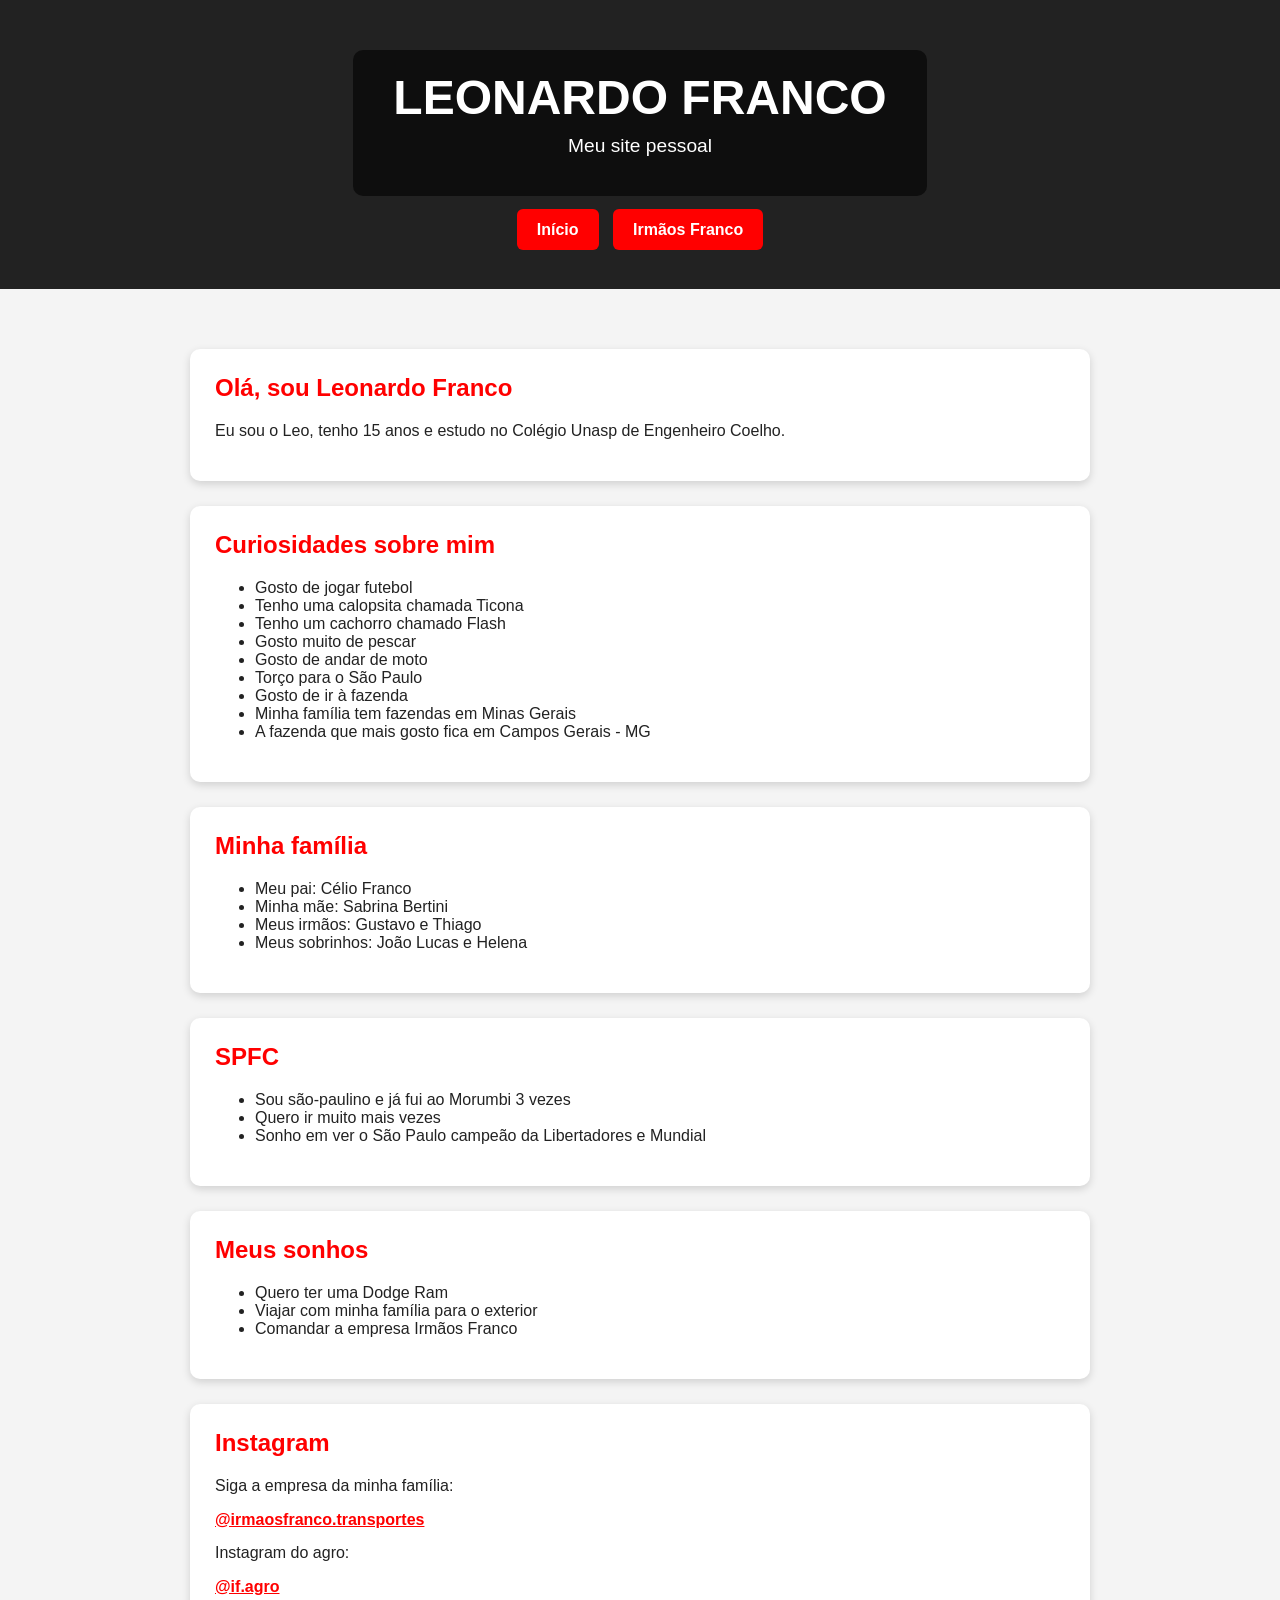
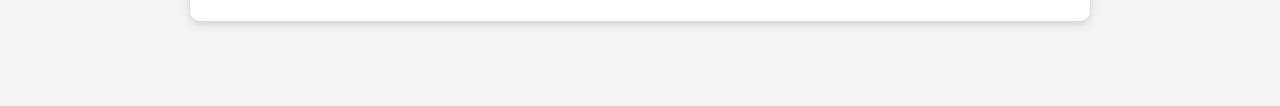
<file: index.html>
<!doctype html>
<html lang="pt-br">
  <head>
    <meta charset="UTF-8" />
    <meta name="viewport" content="width=device-width, initial-scale=1.0" />
    <title>Leonardo Franco</title>

    <link rel="stylesheet" href="css/style.css" />
  </head>
  <body>
    <header class="header">
      <div class="title-box">
        <h1 class="title">LEONARDO FRANCO</h1>
        <p class="subtitle">Meu site pessoal</p>
      </div>

      <nav class="menu">
        <a href="index.html" class="btn">Início</a>
        <a href="irmaosfranco.html" class="btn">Irmãos Franco</a>
      </nav>
    </header>

    <div class="conteudo">
      <section class="card">
        <h2>Olá, sou Leonardo Franco</h2>
        <p>
          Eu sou o Leo, tenho 15 anos e estudo no Colégio Unasp de Engenheiro
          Coelho.
        </p>
      </section>

      <section class="card">
        <h2>Curiosidades sobre mim</h2>
        <ul>
          <li>Gosto de jogar futebol</li>
          <li>Tenho uma calopsita chamada Ticona</li>
          <li>Tenho um cachorro chamado Flash</li>
          <li>Gosto muito de pescar</li>
          <li>Gosto de andar de moto</li>
          <li>Torço para o São Paulo</li>
          <li>Gosto de ir à fazenda</li>
          <li>Minha família tem fazendas em Minas Gerais</li>
          <li>A fazenda que mais gosto fica em Campos Gerais - MG</li>
        </ul>
      </section>

      <section class="card">
        <h2>Minha família</h2>
        <ul>
          <li>Meu pai: Célio Franco</li>
          <li>Minha mãe: Sabrina Bertini</li>
          <li>Meus irmãos: Gustavo e Thiago</li>
          <li>Meus sobrinhos: João Lucas e Helena</li>
        </ul>
      </section>

      <section class="card">
        <h2>SPFC</h2>
        <ul>
          <li>Sou são-paulino e já fui ao Morumbi 3 vezes</li>
          <li>Quero ir muito mais vezes</li>
          <li>Sonho em ver o São Paulo campeão da Libertadores e Mundial</li>
        </ul>
      </section>

      <section class="card">
        <h2>Meus sonhos</h2>
        <ul>
          <li>Quero ter uma Dodge Ram</li>
          <li>Viajar com minha família para o exterior</li>
          <li>Comandar a empresa Irmãos Franco</li>
        </ul>
      </section>

      <section class="card">
        <h2>Instagram</h2>
        <p>Siga a empresa da minha família:</p>
        <a
          href="https://www.instagram.com/irmaosfranco.transportes/"
          target="_blank"
          >@irmaosfranco.transportes</a
        >

        <p style="margin-top: 15px">Instagram do agro:</p>
        <a href="https://www.instagram.com/if.agro/" target="_blank"
          >@if.agro</a
        >
      </section>
    </div>
  </body>
</html>
</file>
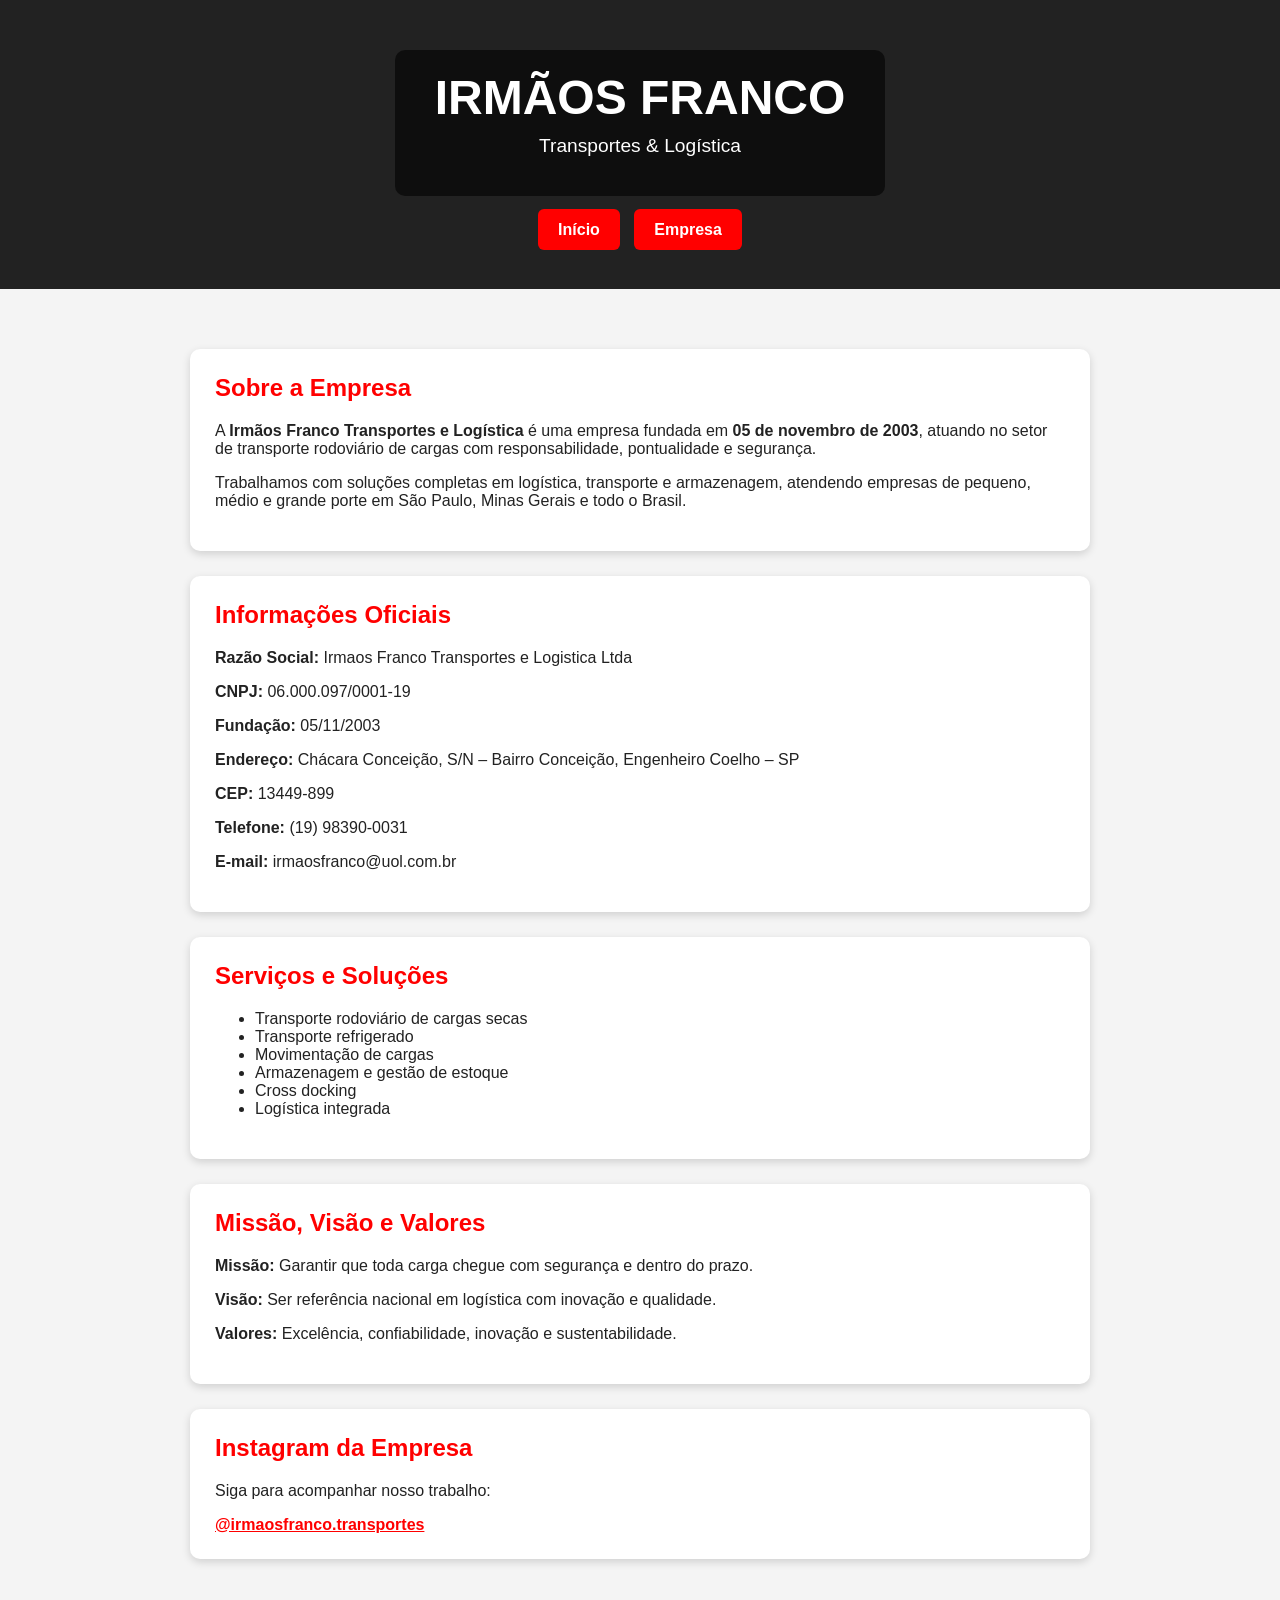
<file: irmaosfranco.html>
<!doctype html>
<html lang="pt-br">
  <head>
    <meta charset="UTF-8" />
    <meta name="viewport" content="width=device-width, initial-scale=1.0" />
    <title>Irmãos Franco - Transportes e Logística</title>

    <link rel="stylesheet" href="css/style.css" />
  </head>
  <body>
    <header class="header truck-header">
      <div class="title-box">
        <h1 class="title">IRMÃOS FRANCO</h1>
        <p class="subtitle">Transportes & Logística</p>
      </div>

      <nav class="menu">
        <a href="index.html" class="btn">Início</a>
        <a href="irmaosfranco.html" class="btn">Empresa</a>
      </nav>
    </header>

    <div class="conteudo">
      <section class="card">
        <h2>Sobre a Empresa</h2>
        <p>
          A <strong>Irmãos Franco Transportes e Logística</strong> é uma empresa
          fundada em <strong>05 de novembro de 2003</strong>, atuando no setor
          de transporte rodoviário de cargas com responsabilidade, pontualidade
          e segurança.
        </p>
        <p>
          Trabalhamos com soluções completas em logística, transporte e
          armazenagem, atendendo empresas de pequeno, médio e grande porte em
          São Paulo, Minas Gerais e todo o Brasil.
        </p>
      </section>

      <section class="card">
        <h2>Informações Oficiais</h2>
        <p>
          <strong>Razão Social:</strong> Irmaos Franco Transportes e Logistica
          Ltda
        </p>
        <p><strong>CNPJ:</strong> 06.000.097/0001-19</p>
        <p><strong>Fundação:</strong> 05/11/2003</p>
        <p>
          <strong>Endereço:</strong> Chácara Conceição, S/N – Bairro Conceição,
          Engenheiro Coelho – SP
        </p>
        <p><strong>CEP:</strong> 13449-899</p>
        <p><strong>Telefone:</strong> (19) 98390-0031</p>
        <p><strong>E-mail:</strong> irmaosfranco@uol.com.br</p>
      </section>

      <section class="card">
        <h2>Serviços e Soluções</h2>
        <ul>
          <li>Transporte rodoviário de cargas secas</li>
          <li>Transporte refrigerado</li>
          <li>Movimentação de cargas</li>
          <li>Armazenagem e gestão de estoque</li>
          <li>Cross docking</li>
          <li>Logística integrada</li>
        </ul>
      </section>

      <section class="card">
        <h2>Missão, Visão e Valores</h2>
        <p>
          <strong>Missão:</strong> Garantir que toda carga chegue com segurança
          e dentro do prazo.
        </p>
        <p>
          <strong>Visão:</strong> Ser referência nacional em logística com
          inovação e qualidade.
        </p>
        <p>
          <strong>Valores:</strong> Excelência, confiabilidade, inovação e
          sustentabilidade.
        </p>
      </section>

      <section class="card">
        <h2>Instagram da Empresa</h2>
        <p>Siga para acompanhar nosso trabalho:</p>
        <a
          href="https://www.instagram.com/irmaosfranco.transportes/"
          target="_blank"
        >
          @irmaosfranco.transportes
        </a>
      </section>
    </div>
  </body>
</html>
</file>
<file: css/style.css>
/* Fundo geral */
body {
  margin: 0;
  font-family: Arial, Helvetica, sans-serif;
  background: #f4f4f4;
  color: #222;
}

/* Cabeçalho geral */
.header {
  background: #222;
  padding: 50px 20px;
  text-align: center;
  color: white;
  position: relative;
}

/* Cabeçalho com caminhão */
.truck-header {
  background-image: url("https://i.imgur.com/6GiK7m0.jpeg");
  background-size: cover;
  background-position: center;
}

/* Caixa de título */
.title-box {
  background: rgba(0, 0, 0, 0.6);
  display: inline-block;
  padding: 20px 40px;
  border-radius: 10px;
}

.title {
  font-size: 3rem;
  margin: 0;
  font-weight: bold;
}

.subtitle {
  font-size: 1.2rem;
  margin-top: 10px;
}

/* MENU */
.menu {
  margin-top: 25px;
}

.menu .btn {
  background: red;
  color: white;
  padding: 12px 20px;
  margin: 5px;
  border-radius: 6px;
  text-decoration: none;
  font-weight: bold;
  transition: 0.3s;
}

.menu .btn:hover {
  background: #ff3333;
  transform: scale(1.05);
}

/* Conteúdo */
.conteudo {
  max-width: 900px;
  margin: 40px auto;
  padding: 20px;
}

/* CARD */
.card {
  background: white;
  padding: 25px;
  margin-bottom: 25px;
  border-radius: 10px;
  box-shadow: 0 3px 8px rgba(0, 0, 0, 0.15);
}

.card h2 {
  margin-top: 0;
  color: red;
}

/* Links */
a {
  color: red;
  font-weight: bold;
}

a:hover {
  text-decoration: underline;
}
</file>
